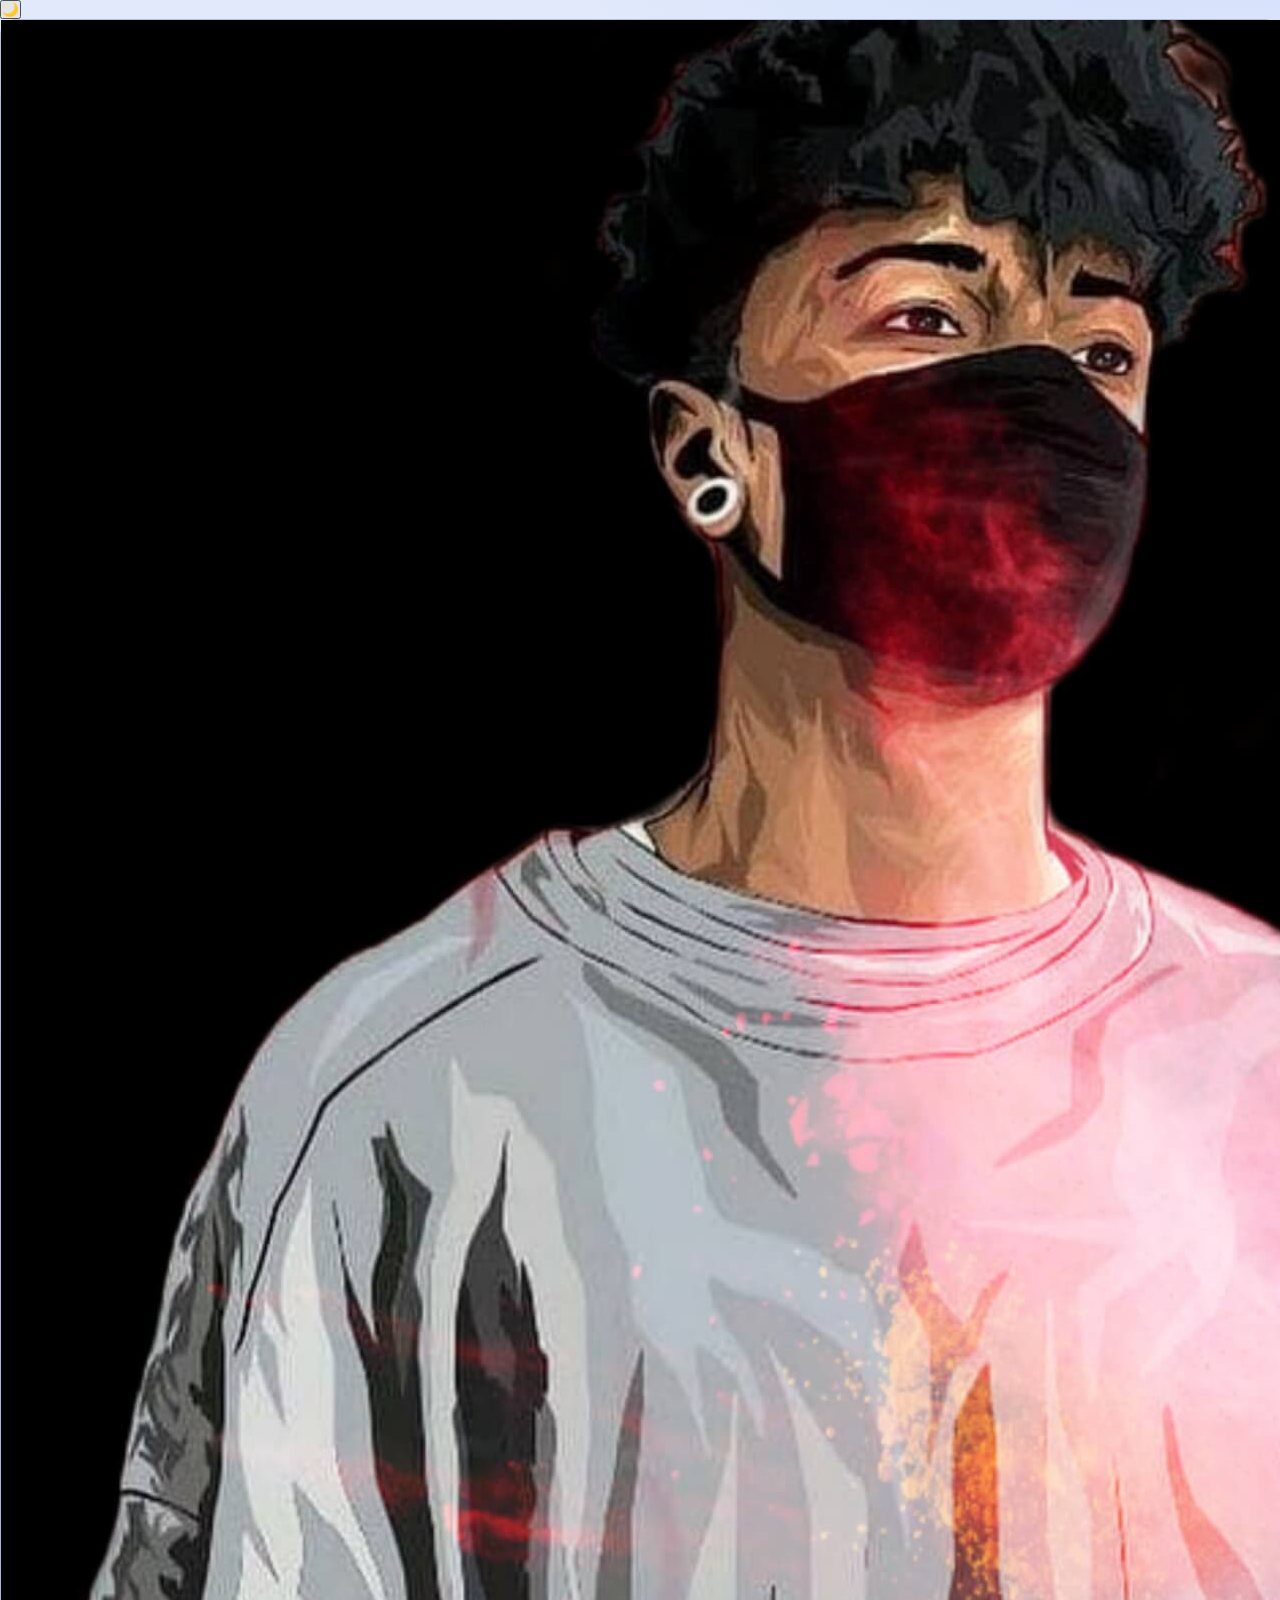
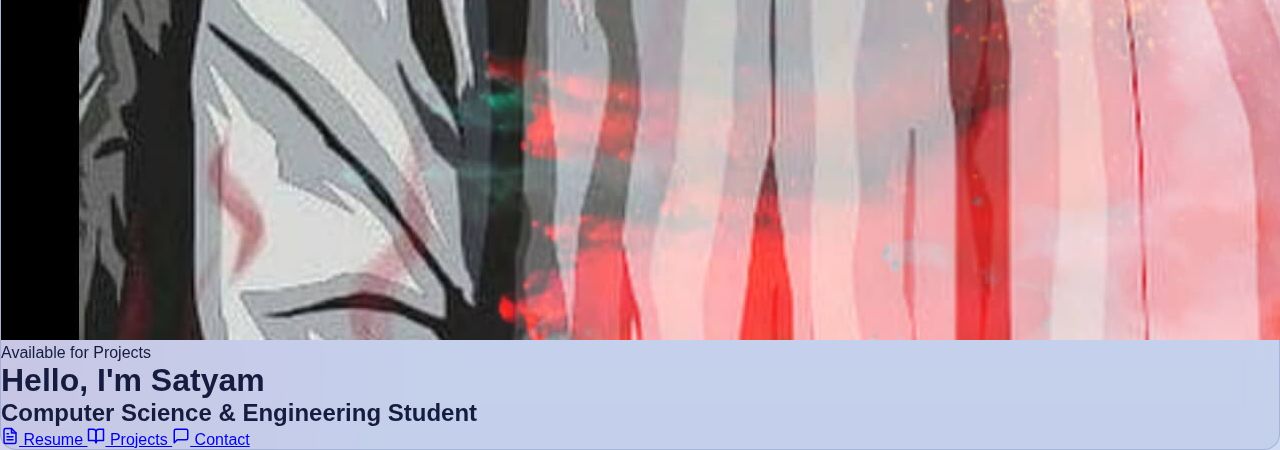
<file: index.html>
<!DOCTYPE html>
<html lang="en">

<head>
    <meta charset="UTF-8">
    <meta name="viewport" content="width=device-width, initial-scale=1.0">
    <title>Satyam Pandey | Portfolio</title>
    <link href="https://fonts.googleapis.com/css2?family=Inter:wght@300;400;600;700;800&display=swap" rel="stylesheet">
    <link rel="stylesheet" href="css/style.css">
</head>

<body>
    <div class="blob"></div>

    <button class="dark-toggle" onclick="toggleDark()" aria-label="Toggle dark mode">🌙</button>

    <div class="hero">
        <div class="glass-card">
            <div class="hero-left">
                <div class="img-container">
                    <img src="assets/profile.jpg" alt="Satyam Pandey - Computer Science Student"
                        onerror="this.src='data:image/svg+xml,%3Csvg xmlns=%22http://www.w3.org/2000/svg%22 width=%22300%22 height=%22300%22%3E%3Crect fill=%22%236366f1%22 width=%22300%22 height=%22300%22/%3E%3Ctext fill=%22white%22 font-family=%22Inter%22 font-size=%2280%22 x=%2250%25%22 y=%2250%25%22 text-anchor=%22middle%22 dy=%22.3em%22%3ESP%3C/text%3E%3C/svg%3E'">
                </div>
            </div>

            <div class="hero-right">
                <span class="badge">Available for Projects</span>
                <h1>Hello, I'm <span class="gradient-text">Satyam</span></h1>
                <h2>Computer Science & Engineering Student</h2>
                <p id="typewriter" class="typewriter-text"></p>

                <div class="button-group">
                    <a href="pages/resume.html" class="btn btn-primary">
                        <svg xmlns="http://www.w3.org/2000/svg" width="18" height="18" viewBox="0 0 24 24" fill="none"
                            stroke="currentColor" stroke-width="2" stroke-linecap="round" stroke-linejoin="round">
                            <path d="M14 2H6a2 2 0 0 0-2 2v16a2 2 0 0 0 2 2h12a2 2 0 0 0 2-2V8z"></path>
                            <polyline points="14 2 14 8 20 8"></polyline>
                            <line x1="16" y1="13" x2="8" y2="13"></line>
                            <line x1="16" y1="17" x2="8" y2="17"></line>
                            <polyline points="10 9 9 9 8 9"></polyline>
                        </svg>
                        Resume
                    </a>
                    <a href="pages/projects.html" class="btn btn-secondary">
                        <svg xmlns="http://www.w3.org/2000/svg" width="18" height="18" viewBox="0 0 24 24" fill="none"
                            stroke="currentColor" stroke-width="2" stroke-linecap="round" stroke-linejoin="round">
                            <path d="M2 3h6a4 4 0 0 1 4 4v14a3 3 0 0 0-3-3H2z"></path>
                            <path d="M22 3h-6a4 4 0 0 0-4 4v14a3 3 0 0 1 3-3h7z"></path>
                        </svg>
                        Projects
                    </a>
                    <a href="pages/contact.html" class="btn btn-outline">
                        <svg xmlns="http://www.w3.org/2000/svg" width="18" height="18" viewBox="0 0 24 24" fill="none"
                            stroke="currentColor" stroke-width="2" stroke-linecap="round" stroke-linejoin="round">
                            <path d="M21 15a2 2 0 0 1-2 2H7l-4 4V5a2 2 0 0 1 2-2h14a2 2 0 0 1 2 2z"></path>
                        </svg>
                        Contact
                    </a>
                </div>
            </div>
        </div>
    </div>

    <script src="js/script.js"></script>
</body>

</html>
</file>
<file: css/style.css>
/* ============================================================
   Portfolio Theme - 3D & Immersive
   Shared base styles across all pages
   ============================================================ */

/* Fonts loaded via <link> in HTML for non-blocking load */

:root {
  --bg: #050510;
  --bg2: #0c0d20;
  --bg-start: #050510;
  --bg-mid: #090a1b;
  --bg-end: #0c0d22;
  --glow-a: rgba(79, 142, 247, 0.2);
  --glow-b: rgba(247, 79, 142, 0.14);
  --grid-line-color: rgba(127, 176, 255, 0.075);
  --grid-spot-a: rgba(79, 142, 247, 0.1);
  --grid-spot-b: rgba(247, 79, 142, 0.08);
  --orb-1-color: rgba(79, 142, 247, 0.16);
  --orb-2-color: rgba(247, 79, 142, 0.12);
  --orb-3-color: rgba(125, 140, 255, 0.08);
  --surface: rgba(255, 255, 255, 0.04);
  --surface2: rgba(79, 142, 247, 0.08);

  --accent: #4f8ef7;
  --accent2: #f74f8e;
  --pink: var(--accent2);
  --cyan: var(--accent);
  --magenta: var(--accent2);
  --blue: #7fb0ff;
  --violet: #d07dff;
  --gold: #f2c46d;

  --text: #e0dff8;
  --text-muted: #a9a6cc;
  --text-dim: #6d6a93;

  --border: rgba(255, 255, 255, 0.12);
  --border-glow: rgba(79, 142, 247, 0.35);

  --nav-h: 76px;
  --grad-primary: linear-gradient(135deg, var(--accent), var(--accent2));
  --grad-accent: linear-gradient(135deg, #8ab6ff, #ff7bb3);

  --font-display: 'Space Grotesk', sans-serif;
  --font-body: 'Space Grotesk', sans-serif;
  --font-mono: 'Space Mono', monospace;

  --ease-out-expo: cubic-bezier(0.16, 1, 0.3, 1);
  --ease-bounce: cubic-bezier(0.34, 1.56, 0.64, 1);

  /* Legacy/admin compatibility variables */
  --bg-primary: var(--bg);
  --text-primary: var(--text);
  --text-secondary: var(--text-muted);
  --neon-cyan: var(--accent);
  --neon-magenta: var(--accent2);
  --gradient-primary: var(--grad-primary);
  --shadow-glow: 0 0 28px rgba(79, 142, 247, 0.35);

  --space-xs: 6px;
  --space-sm: 10px;
  --space-md: 14px;
  --space-lg: 20px;
  --space-xl: 28px;
  --space-2xl: 40px;

  --radius-sm: 8px;
  --radius-md: 12px;
  --radius-lg: 18px;
  --transition-smooth: 0.3s var(--ease-out-expo);
}

[data-theme="light"] {
  --bg: #e4ebfb;
  --bg2: #f9fbff;
  --bg-start: #e1e9fb;
  --bg-mid: #d8e2f7;
  --bg-end: #d0dbf3;
  --glow-a: rgba(79, 142, 247, 0.16);
  --glow-b: rgba(247, 79, 142, 0.1);
  --grid-line-color: rgba(64, 96, 172, 0.22);
  --grid-spot-a: rgba(79, 142, 247, 0.2);
  --grid-spot-b: rgba(247, 79, 142, 0.15);
  --orb-1-color: rgba(79, 142, 247, 0.28);
  --orb-2-color: rgba(247, 79, 142, 0.2);
  --orb-3-color: rgba(125, 140, 255, 0.16);
  --surface: rgba(39, 71, 145, 0.07);
  --surface2: rgba(79, 142, 247, 0.12);
  --text: #161c3f;
  --text-muted: #4f577f;
  --text-dim: #7e86ae;
  --border: rgba(39, 71, 145, 0.2);
  --border-glow: rgba(79, 142, 247, 0.45);
  --shadow-glow: 0 0 24px rgba(79, 142, 247, 0.3);
}

*, *::before, *::after {
  box-sizing: border-box;
  margin: 0;
  padding: 0;
}

html {
  scroll-behavior: smooth;
  overflow-x: hidden;
}

body {
  min-height: 100vh;
  font-family: var(--font-body);
  color: var(--text);
  background:
    radial-gradient(1200px 560px at 92% -10%, var(--glow-a), transparent 62%),
    radial-gradient(900px 540px at -10% 95%, var(--glow-b), transparent 64%),
    linear-gradient(180deg, var(--bg-start) 0%, var(--bg-mid) 48%, var(--bg-end) 100%);
  overflow-x: hidden;
  -webkit-font-smoothing: antialiased;
}

/* Hide legacy custom cursor from previous theme */
.cursor-dot,
.cursor-ring {
  display: none !important;
}

/* Keep pointer behavior normal even if older CSS sets cursor:none */
a,
button,
label,
.cta-btn,
.nav-btn,
.back-btn,
.social-link,
.social-card,
.project-card,
.work-card,
.toggle-btn,
.admin-btn {
  cursor: pointer !important;
}

/* Consistent keyboard focus affordance across pages */
a:focus-visible,
button:focus-visible,
input:focus-visible,
textarea:focus-visible,
select:focus-visible,
[role="button"]:focus-visible {
  outline: none;
  border-color: var(--border-glow);
  box-shadow: 0 0 0 3px rgba(79, 142, 247, 0.22);
}

#canvas3d,
#starfield {
  position: fixed;
  inset: 0;
  width: 100%;
  height: 100%;
  z-index: 0;
  pointer-events: none;
}

.grid-bg {
  position: fixed;
  inset: 0;
  z-index: 0;
  pointer-events: none;
}

.grid-bg::before {
  content: '';
  position: absolute;
  inset: 0;
  background-image:
    linear-gradient(var(--grid-line-color) 1px, transparent 1px),
    linear-gradient(90deg, var(--grid-line-color) 1px, transparent 1px);
  background-size: 56px 56px;
}

.grid-bg::after {
  content: '';
  position: absolute;
  inset: 0;
  background:
    radial-gradient(ellipse 80% 60% at 14% 20%, var(--grid-spot-a) 0%, transparent 65%),
    radial-gradient(ellipse 70% 55% at 88% 78%, var(--grid-spot-b) 0%, transparent 65%);
}

.orb {
  position: fixed;
  border-radius: 50%;
  filter: blur(90px);
  pointer-events: none;
  z-index: 0;
  animation: orbFloat 14s ease-in-out infinite alternate;
}

.orb-1 {
  width: 500px;
  height: 500px;
  top: -170px;
  right: -120px;
  background: radial-gradient(circle, var(--orb-1-color), transparent 68%);
}

.orb-2 {
  width: 380px;
  height: 380px;
  bottom: -100px;
  left: -100px;
  background: radial-gradient(circle, var(--orb-2-color), transparent 68%);
  animation-delay: -4s;
}

.orb-3 {
  width: 280px;
  height: 280px;
  top: 42%;
  left: 48%;
  background: radial-gradient(circle, var(--orb-3-color), transparent 70%);
  animation-delay: -8s;
}

@keyframes orbFloat {
  from { transform: translate(0, 0) scale(1); }
  to { transform: translate(24px, 36px) scale(1.08); }
}

::-webkit-scrollbar {
  width: 6px;
}

::-webkit-scrollbar-track {
  background: transparent;
}

::-webkit-scrollbar-thumb {
  background: linear-gradient(var(--accent), var(--accent2));
  border-radius: 999px;
}

.nav-container {
  position: fixed;
  top: 0;
  left: 0;
  right: 0;
  z-index: 1000;
  height: var(--nav-h);
  display: flex;
  align-items: center;
  justify-content: space-between;
  padding: 0 48px;
  background: rgba(5, 5, 16, 0.62);
  backdrop-filter: blur(20px);
  -webkit-backdrop-filter: blur(20px);
  border-bottom: 1px solid rgba(79, 142, 247, 0.18);
}

[data-theme="light"] .nav-container {
  background: rgba(237, 242, 255, 0.82);
}

.nav-container .nav-logo {
  display: flex;
  align-items: center;
  gap: 10px;
  text-decoration: none;
}

.nav-brand-group {
  display: flex;
  align-items: center;
  gap: 10px;
  min-width: 0;
  flex-shrink: 0;
}

.nav-container .nav-logo span {
  font-family: var(--font-mono);
  font-size: 1rem;
  font-weight: 700;
  color: var(--accent);
  letter-spacing: 0.08em;
}

.nav-container .nav-links {
  display: flex;
  align-items: center;
  gap: 6px;
}

.nav-container .nav-link {
  position: relative;
  font-family: var(--font-mono);
  font-size: 0.68rem;
  font-weight: 700;
  letter-spacing: 0.12em;
  text-transform: uppercase;
  text-decoration: none;
  color: var(--text-dim);
  padding: 9px 15px;
  border: 1px solid transparent;
  border-radius: 8px;
  transition: all 0.28s var(--ease-out-expo);
}

.nav-container .nav-link:hover,
.nav-container .nav-link.active {
  color: var(--text);
  border-color: rgba(79, 142, 247, 0.28);
  background: rgba(79, 142, 247, 0.08);
}

.admin-nav-btn {
  display: inline-flex;
  align-items: center;
  justify-content: center;
  height: 40px;
  padding: 0 14px;
  border-radius: 10px;
  border: 1px solid rgba(242, 196, 109, 0.35);
  background: linear-gradient(135deg, rgba(242, 196, 109, 0.12), rgba(247, 79, 142, 0.1));
  color: #f2c46d;
  font-family: var(--font-mono);
  font-size: 0.62rem;
  font-weight: 700;
  letter-spacing: 0.12em;
  text-transform: uppercase;
  text-decoration: none;
  transition: all 0.25s var(--ease-out-expo);
}

.admin-nav-btn:hover,
.admin-nav-btn.active {
  color: #fff2d2;
  border-color: rgba(242, 196, 109, 0.65);
  background: linear-gradient(135deg, rgba(242, 196, 109, 0.2), rgba(247, 79, 142, 0.15));
  box-shadow: 0 0 20px rgba(242, 196, 109, 0.18);
}

[data-theme="light"] .admin-nav-btn {
  color: #8a5f16;
  border-color: rgba(173, 125, 36, 0.4);
  background: linear-gradient(135deg, rgba(242, 196, 109, 0.2), rgba(247, 79, 142, 0.12));
}

[data-theme="light"] .admin-nav-btn:hover,
[data-theme="light"] .admin-nav-btn.active {
  color: #6a460c;
  border-color: rgba(173, 125, 36, 0.55);
}

.theme-toggle {
  width: 40px;
  height: 40px;
  border-radius: 999px;
  border: 1px solid var(--border);
  background: var(--surface);
  color: var(--text-muted);
  display: flex;
  align-items: center;
  justify-content: center;
  position: relative;
  transition: all 0.3s var(--ease-out-expo);
  flex-shrink: 0;
}

.theme-toggle:hover {
  color: var(--text);
  border-color: var(--border-glow);
  box-shadow: var(--shadow-glow);
}

.theme-icon {
  position: absolute;
  transition: all 0.3s var(--ease-out-expo);
}

.theme-icon.moon {
  opacity: 1;
  transform: rotate(0deg) scale(1);
}

.theme-icon.sun {
  opacity: 0;
  transform: rotate(180deg) scale(0.8);
}

[data-theme="light"] .theme-icon.moon {
  opacity: 0;
  transform: rotate(-180deg) scale(0.8);
}

[data-theme="light"] .theme-icon.sun {
  opacity: 1;
  transform: rotate(0deg) scale(1);
}

.page-title {
  font-family: var(--font-display);
  font-weight: 700;
  letter-spacing: -0.03em;
  line-height: 1.08;
}

.title-bracket {
  background: var(--grad-primary);
  -webkit-background-clip: text;
  -webkit-text-fill-color: transparent;
  background-clip: text;
}

.highlight {
  background: var(--grad-primary);
  -webkit-background-clip: text;
  -webkit-text-fill-color: transparent;
  background-clip: text;
}

.glow-text {
  text-shadow: 0 0 24px rgba(79, 142, 247, 0.38);
}

.glass-card {
  background: var(--surface);
  border: 1px solid var(--border);
  border-radius: 16px;
  backdrop-filter: blur(14px);
  transition: all 0.35s var(--ease-out-expo);
}

.glass-card:hover {
  border-color: var(--border-glow);
  background: rgba(79, 142, 247, 0.1);
  box-shadow: 0 20px 56px rgba(7, 10, 30, 0.45), 0 0 36px rgba(79, 142, 247, 0.12);
  transform: translateY(-4px);
}

.cta-btn {
  display: inline-flex;
  align-items: center;
  gap: 10px;
  padding: 13px 24px;
  border-radius: 10px;
  font-family: var(--font-mono);
  font-size: 0.7rem;
  font-weight: 700;
  letter-spacing: 0.08em;
  text-transform: uppercase;
  text-decoration: none;
  transition: all 0.3s var(--ease-out-expo);
  white-space: nowrap;
}

.cta-btn.primary {
  background: var(--grad-primary);
  color: #fff;
  box-shadow: 0 0 30px rgba(79, 142, 247, 0.35);
}

.cta-btn.primary:hover {
  transform: translateY(-3px);
  box-shadow: 0 0 46px rgba(79, 142, 247, 0.5);
}

.cta-btn.secondary {
  border: 1px solid var(--border);
  color: var(--text-muted);
  background: var(--surface);
}

.cta-btn.secondary:hover {
  color: var(--text);
  border-color: var(--border-glow);
  background: rgba(79, 142, 247, 0.1);
}

.btn-arrow {
  transition: transform 0.3s var(--ease-bounce);
}

.cta-btn:hover .btn-arrow {
  transform: translateX(3px);
}

.nav-btn {
  display: inline-flex;
  align-items: center;
  gap: 10px;
  padding: 12px 22px;
  border-radius: 10px;
  font-family: var(--font-mono);
  font-size: 0.68rem;
  font-weight: 700;
  letter-spacing: 0.08em;
  text-transform: uppercase;
  text-decoration: none;
  transition: all 0.3s var(--ease-out-expo);
}

.nav-btn.primary {
  background: var(--grad-primary);
  color: #fff;
  box-shadow: 0 0 24px rgba(79, 142, 247, 0.3);
}

.nav-btn.secondary {
  border: 1px solid var(--border);
  color: var(--text-muted);
  background: var(--surface);
}

.nav-btn:hover {
  transform: translateY(-2px);
}

.nav-btn.secondary:hover {
  color: var(--text);
  border-color: var(--border-glow);
}

.page-navigation {
  display: flex;
  justify-content: center;
  gap: 16px;
  padding: 60px 48px;
  position: relative;
  z-index: 2;
}

.back-btn {
  display: inline-flex;
  align-items: center;
  gap: 8px;
  padding: 10px 18px;
  border: 1px solid var(--border);
  border-radius: 9px;
  font-family: var(--font-mono);
  font-size: 0.64rem;
  font-weight: 700;
  letter-spacing: 0.08em;
  text-transform: uppercase;
  text-decoration: none;
  color: var(--text-muted);
  background: var(--surface);
  transition: all 0.3s var(--ease-out-expo);
}

.back-btn:hover {
  color: var(--text);
  border-color: var(--border-glow);
}

.section-tag {
  font-family: var(--font-mono);
  font-size: 0.7rem;
  color: var(--accent);
  letter-spacing: 0.12em;
  text-transform: uppercase;
  display: flex;
  align-items: center;
  gap: 8px;
  margin-bottom: 8px;
}

.section-tag::before {
  content: '';
  width: 24px;
  height: 1px;
  background: var(--accent);
  opacity: 0.5;
}

.fade-in {
  opacity: 0;
  transform: translateY(18px);
  animation: fadeInUp 0.8s var(--ease-out-expo) forwards;
}

.fade-in:nth-child(1) { animation-delay: 0.1s; }
.fade-in:nth-child(2) { animation-delay: 0.2s; }
.fade-in:nth-child(3) { animation-delay: 0.3s; }
.fade-in:nth-child(4) { animation-delay: 0.4s; }
.fade-in:nth-child(5) { animation-delay: 0.5s; }

@keyframes fadeInUp {
  from {
    opacity: 0;
    transform: translateY(18px);
  }
  to {
    opacity: 1;
    transform: translateY(0);
  }
}

.scan-line {
  position: absolute;
  left: 0;
  right: 0;
  height: 2px;
  background: linear-gradient(90deg, transparent, var(--accent), transparent);
  animation: scanLine 3s ease-in-out infinite;
  opacity: 0.45;
}

@keyframes scanLine {
  0% { top: 0%; }
  100% { top: 100%; }
}

.pulse {
  display: inline-block;
  width: 7px;
  height: 7px;
  border-radius: 50%;
  background: var(--accent);
  box-shadow: 0 0 12px rgba(79, 142, 247, 0.9);
  animation: pulseBeat 2s ease-in-out infinite;
}

@keyframes pulseBeat {
  0%, 100% {
    transform: scale(1);
    opacity: 1;
  }
  50% {
    transform: scale(1.45);
    opacity: 0.55;
  }
}

.tech-pill {
  display: inline-block;
  padding: 6px 14px;
  border: 1px solid var(--border);
  border-radius: 999px;
  font-family: var(--font-mono);
  font-size: 0.68rem;
  color: var(--text-muted);
  background: var(--surface);
  transition: all 0.3s var(--ease-out-expo);
}

.tech-pill:hover {
  color: var(--text);
  border-color: var(--border-glow);
  background: rgba(79, 142, 247, 0.12);
  transform: translateY(-2px);
}


/* ── Hamburger button ─────────────────────────────────────── */
.nav-right-controls {
  display: flex;
  align-items: center;
  gap: 8px;
}

.nav-hamburger {
  display: none; /* shown only on mobile via media query */
  flex-direction: column;
  justify-content: center;
  gap: 5px;
  width: 36px;
  height: 36px;
  padding: 6px;
  background: transparent;
  border: 1px solid var(--border);
  border-radius: 8px;
  cursor: pointer;
  transition: border-color 0.2s, background 0.2s;
}

.nav-hamburger:hover {
  background: rgba(79, 142, 247, 0.08);
  border-color: var(--accent);
}

.ham-bar {
  display: block;
  width: 100%;
  height: 2px;
  background: var(--text);
  border-radius: 2px;
  transition: transform 0.25s ease, opacity 0.25s ease;
  transform-origin: center;
}

/* Animate to X when open */
.nav-hamburger.is-open .ham-bar:nth-child(1) { transform: translateY(7px) rotate(45deg); }
.nav-hamburger.is-open .ham-bar:nth-child(2) { opacity: 0; transform: scaleX(0); }
.nav-hamburger.is-open .ham-bar:nth-child(3) { transform: translateY(-7px) rotate(-45deg); }

/* ── Mobile drawer ────────────────────────────────────────── */
.nav-drawer {
  display: none; /* block layout handled by open class */
  position: absolute;
  top: 100%;
  left: 0;
  right: 0;
  background: rgba(3, 6, 20, 0.97);
  backdrop-filter: blur(16px);
  -webkit-backdrop-filter: blur(16px);
  border-bottom: 1px solid var(--border);
  border-top: 1px solid var(--border);
  padding: 8px 0;
  z-index: calc(var(--z-nav, 1000) - 1);
  transform: translateY(-8px);
  opacity: 0;
  pointer-events: none;
  transition: transform 0.22s ease, opacity 0.22s ease;
}

.nav-drawer.open {
  display: block;
  transform: translateY(0);
  opacity: 1;
  pointer-events: auto;
}

.drawer-link {
  display: block;
  padding: 14px 24px;
  font-family: var(--font-mono);
  font-size: 0.75rem;
  letter-spacing: 0.1em;
  text-transform: uppercase;
  color: var(--text-muted);
  text-decoration: none;
  border-left: 2px solid transparent;
  transition: color 0.15s, border-color 0.15s, background 0.15s;
}

.drawer-link:hover,
.drawer-link.active {
  color: var(--text);
  background: rgba(79, 142, 247, 0.06);
  border-left-color: var(--accent);
}

.drawer-link.active {
  color: var(--accent);
}

.drawer-link.admin-link {
  color: #f2c46d;
  border-left-color: rgba(242, 196, 109, 0.45);
  background: linear-gradient(90deg, rgba(242, 196, 109, 0.1), rgba(247, 79, 142, 0.05));
}

.drawer-link.admin-link:hover,
.drawer-link.admin-link.active {
  color: #fff2d2;
  border-left-color: #f2c46d;
  background: linear-gradient(90deg, rgba(242, 196, 109, 0.16), rgba(247, 79, 142, 0.1));
}

[data-theme="light"] .drawer-link.admin-link {
  color: #8a5f16;
  border-left-color: rgba(173, 125, 36, 0.5);
  background: linear-gradient(90deg, rgba(242, 196, 109, 0.18), rgba(247, 79, 142, 0.1));
}

[data-theme="light"] .drawer-link.admin-link:hover,
[data-theme="light"] .drawer-link.admin-link.active {
  color: #6a460c;
  border-left-color: #8a5f16;
}

@media (max-width: 768px) {
  .nav-container {
    padding: 0 20px;
  }

  /* Desktop links hidden on mobile — hamburger takes over */
  .nav-container .nav-links {
    display: none;
  }

  /* Show hamburger on mobile */
  .nav-hamburger {
    display: flex;
  }

  .admin-nav-btn {
    display: none;
  }

  .page-navigation {
    padding: 40px 24px;
    flex-direction: column;
    align-items: center;
  }
}
/* ══════════════════════════════════════════════════
   PAGE TRANSITIONS
══════════════════════════════════════════════════ */
html {
  opacity: 1;
  transition: opacity 0.22s ease;
}
html.page-loaded {
  opacity: 1;
}
html.page-exit {
  opacity: 0;
  pointer-events: none;
}

/* ══════════════════════════════════════════════════
   OPEN TO WORK BANNER
══════════════════════════════════════════════════ */
.otw-banner {
  position: static;
  z-index: 1;
  width: auto;
  margin-top: 0;
  display: inline-flex;
  font-family: var(--font-mono);
  animation: fadeInDown 0.4s ease forwards;
  pointer-events: none;
}

.nav-brand-group .otw-banner,
.nav-container > .otw-banner {
  margin-left: 4px;
  animation-duration: 0.3s;
}

.otw-status-pill {
  display: inline-flex;
  align-items: center;
  padding: 0;
  border: none;
  background: transparent;
  box-shadow: none;
  transition: transform 0.2s var(--ease-out-expo);
}

.otw-status-tag {
  display: inline-flex;
  align-items: center;
  justify-content: center;
  gap: 6px;
  min-height: 26px;
  padding: 4px 12px;
  border-radius: 999px;
  border: 1px solid rgba(79, 142, 247, 0.26);
  background: rgba(79, 142, 247, 0.08);
  color: #a9c7ff;
  font-size: 0.56rem;
  font-weight: 700;
  letter-spacing: 0.1em;
  line-height: 1;
  text-transform: uppercase;
  white-space: nowrap;
  box-shadow: inset 0 0 0 1px rgba(255, 255, 255, 0.03);
  transition:
    color 0.2s ease,
    background 0.2s ease,
    border-color 0.2s ease,
    box-shadow 0.2s ease,
    transform 0.2s var(--ease-out-expo);
}

.otw-status-tag::before {
  content: '';
  width: 6px;
  height: 6px;
  border-radius: 50%;
  background: currentColor;
  box-shadow: 0 0 8px currentColor;
  flex-shrink: 0;
}

.otw-status-tag--available {
  border-color: rgba(79, 247, 160, 0.34);
  background: rgba(79, 247, 160, 0.08);
  color: #5fffc4;
}

.otw-status-tag--working {
  border-color: rgba(246, 196, 84, 0.34);
  background: rgba(246, 196, 84, 0.1);
  color: #f6c454;
}

.otw-status-tag--closed {
  border-color: rgba(255, 107, 127, 0.34);
  background: rgba(255, 107, 127, 0.1);
  color: #ff8999;
}

.otw-status-tag.is-active {
  box-shadow: 0 0 0 1px rgba(255, 255, 255, 0.06), 0 4px 14px rgba(2, 5, 16, 0.25);
  transform: translateY(-0.5px);
}

.otw-banner.is-compact .otw-status-pill {
  transform: scale(0.96);
}

.otw-banner.is-compact .otw-status-tag {
  min-height: 24px;
  padding: 3px 10px;
  font-size: 0.52rem;
}

@keyframes fadeInDown {
  from { opacity: 0; transform: translateY(-8px); }
  to   { opacity: 1; transform: translateY(0); }
}

[data-theme="light"] .otw-status-pill {
  background: transparent;
  box-shadow: none;
}

[data-theme="light"] .otw-status-tag {
  border-color: rgba(79, 142, 247, 0.34);
  background: rgba(255, 255, 255, 0.74);
}

@media (max-width: 960px) {
  .otw-status-pill {
    padding: 0;
  }

  .otw-status-tag {
    min-height: 23px;
    padding: 3px 9px;
    font-size: 0.5rem;
  }
}

@media (max-width: 900px) {
  .nav-brand-group {
    gap: 8px;
  }

  .nav-brand-group .otw-banner,
  .nav-container > .otw-banner {
    display: inline-flex;
    margin-left: 2px;
  }

  .nav-brand-group .otw-status-tag {
    min-height: 22px;
    padding: 3px 9px;
    font-size: 0.5rem;
    letter-spacing: 0.08em;
  }

  .nav-brand-group .otw-status-tag::before {
    width: 5px;
    height: 5px;
  }
}

@media (max-width: 560px) {
  .nav-brand-group {
    gap: 6px;
  }

  .nav-brand-group .otw-status-tag {
    min-height: 21px;
    padding: 3px 8px;
    font-size: 0.46rem;
    letter-spacing: 0.07em;
  }
}

/* ══════════════════════════════════════════════════
   NOW PLAYING WIDGET
══════════════════════════════════════════════════ */
#nowPlayingSlot[hidden] { display: none; }

.np-stack {
  display: grid;
  gap: 8px;
}

.np-widget {
  display: flex;
  align-items: center;
  gap: 12px;
  padding: 12px 16px;
  background: var(--surface);
  border: 1px solid var(--border);
  border-radius: 12px;
  margin-top: 16px;
  backdrop-filter: blur(10px);
  transition: border-color 0.3s;
  overflow: hidden;
}
.np-widget:hover { border-color: var(--border-glow); }

.np-bar-icon {
  display: flex;
  align-items: flex-end;
  gap: 2px;
  height: 18px;
  flex-shrink: 0;
}

.np-bar {
  display: block;
  width: 3px;
  background: var(--cyan);
  border-radius: 2px;
  animation: npBounce 0.9s ease-in-out infinite alternate;
}
.np-bar:nth-child(1) { height: 60%; animation-delay: 0s; }
.np-bar:nth-child(2) { height: 100%; animation-delay: 0.15s; }
.np-bar:nth-child(3) { height: 75%; animation-delay: 0.3s; }
.np-bar:nth-child(4) { height: 45%; animation-delay: 0.1s; }

@keyframes npBounce {
  from { transform: scaleY(0.3); }
  to   { transform: scaleY(1); }
}

.np-info {
  display: flex;
  flex-direction: column;
  gap: 2px;
  flex: 1;
  min-width: 0;
}

.np-label {
  font-family: var(--font-mono);
  font-size: 0.52rem;
  letter-spacing: 0.14em;
  color: var(--cyan);
  text-transform: uppercase;
}

.np-song {
  font-family: var(--font-display);
  font-size: 0.82rem;
  font-weight: 700;
  color: var(--text);
  text-decoration: none;
  white-space: nowrap;
  overflow: hidden;
  text-overflow: ellipsis;
  transition: color 0.2s;
}
.np-song:hover { color: var(--cyan); }

.np-artist {
  font-size: 0.72rem;
  color: var(--text-muted);
  white-space: nowrap;
  overflow: hidden;
  text-overflow: ellipsis;
}

.np-art {
  width: 40px;
  height: 40px;
  border-radius: 6px;
  object-fit: cover;
  flex-shrink: 0;
  border: 1px solid var(--border);
}

.np-embed {
  width: 100%;
  height: 80px;
  border: 1px solid var(--border);
  border-radius: 12px;
  background: var(--surface);
}

.np-audio {
  width: 100%;
  height: 42px;
  border-radius: 10px;
  filter: saturate(1.05);
}

.np-play-note {
  font-family: var(--font-mono);
  font-size: 0.56rem;
  letter-spacing: 0.08em;
  color: var(--text-dim);
  text-transform: uppercase;
}

.dynamic-feature-rail {
  display: grid;
  gap: 12px;
  margin-top: 14px;
}

/* What I'm Building card */
.wib-card {
  display: flex;
  align-items: center;
  gap: 14px;
  padding: 13px 18px;
  background: var(--surface);
  border: 1px solid rgba(79, 142, 247, 0.2);
  border-radius: 10px;
  animation: fadeInUp 0.4s var(--ease-out-expo) forwards;
  flex-wrap: wrap;
}

.wib-header {
  display: flex;
  align-items: center;
  gap: 7px;
  flex-shrink: 0;
}

.wib-dot {
  width: 6px;
  height: 6px;
  border-radius: 50%;
  background: var(--cyan);
  box-shadow: 0 0 8px var(--cyan);
  animation: wibPulse 2s ease-in-out infinite;
}

@keyframes wibPulse {
  0%, 100% { opacity: 1; box-shadow: 0 0 6px var(--cyan); }
  50% { opacity: 0.5; box-shadow: 0 0 14px var(--cyan); }
}

.wib-label {
  font-family: var(--font-mono);
  font-size: 0.52rem;
  letter-spacing: 0.18em;
  text-transform: uppercase;
  color: var(--cyan);
  white-space: nowrap;
}

.wib-body {
  display: flex;
  align-items: center;
  gap: 10px;
  flex: 1;
  min-width: 0;
}

.wib-body::before {
  content: '/';
  font-family: var(--font-mono);
  color: var(--border);
  font-size: 0.9rem;
}

.wib-title {
  font-family: var(--font-display);
  font-size: 0.85rem;
  font-weight: 700;
  color: var(--text);
  white-space: nowrap;
  overflow: hidden;
  text-overflow: ellipsis;
}

.wib-desc {
  font-family: var(--font-mono);
  font-size: 0.68rem;
  color: var(--text-dim);
  white-space: nowrap;
  overflow: hidden;
  text-overflow: ellipsis;
}

.wib-link {
  font-family: var(--font-mono);
  font-size: 0.6rem;
  letter-spacing: 0.06em;
  color: var(--text-dim);
  text-decoration: none;
  white-space: nowrap;
  transition: color 0.2s;
  margin-left: auto;
}

.wib-link:hover { color: var(--cyan); }

[data-theme="light"] .wib-card {
  border-color: rgba(79, 142, 247, 0.25);
}

/* ══════════════════════════════════════════════════
   VISITOR COUNTER METRIC
══════════════════════════════════════════════════ */
.visitor-metric .metric-value { color: var(--cyan); }

/* ══════════════════════════════════════════════════
   GITHUB ACTIVITY SECTION
══════════════════════════════════════════════════ */
.github-activity {
  padding: 40px 60px 60px;
  position: relative;
  z-index: 2;
}

.github-activity-inner {
  background: var(--surface);
  border: 1px solid var(--border);
  border-radius: 16px;
  padding: 32px;
  backdrop-filter: blur(12px);
}

.github-activity-header {
  display: flex;
  align-items: center;
  gap: 10px;
  margin-bottom: 24px;
}

.github-activity-header h2 {
  font-family: var(--font-display);
  font-size: 0.75rem;
  font-weight: 700;
  letter-spacing: 0.15em;
  text-transform: uppercase;
  color: var(--cyan);
}

.github-activity-header svg { stroke: var(--cyan); }

.github-graph-wrap {
  width: 100%;
  overflow-x: auto;
  border-radius: 8px;
}

.github-graph-wrap img {
  width: 100%;
  max-width: 900px;
  height: auto;
  display: block;
  border-radius: 8px;
  filter: hue-rotate(200deg) saturate(1.4);
}

[data-theme="light"] .github-graph-wrap img {
  filter: none;
}

.github-profile-link {
  display: inline-flex;
  align-items: center;
  gap: 6px;
  margin-top: 16px;
  font-family: var(--font-mono);
  font-size: 0.65rem;
  letter-spacing: 0.08em;
  color: var(--text-muted);
  text-decoration: none;
  transition: color 0.2s;
}
.github-profile-link:hover { color: var(--cyan); }

@media (max-width: 768px) {
  .github-activity { padding: 24px 16px 40px; }
  .github-activity-inner { padding: 20px 16px; }
}

/* ══════════════════════════════════════════════════
   CODING STATS SECTIONS (LeetCode + WakaTime)
══════════════════════════════════════════════════ */
.coding-stats-section {
  padding: 0 60px 40px;
  position: relative;
  z-index: 2;
}

.coding-stats-inner {
  background: var(--surface);
  border: 1px solid var(--border);
  border-radius: 16px;
  padding: 32px;
  backdrop-filter: blur(12px);
}

.coding-stats-header {
  display: flex;
  align-items: center;
  gap: 10px;
  margin-bottom: 24px;
}

.coding-stats-header svg { fill: var(--cyan); flex-shrink: 0; }

.coding-stats-header h2 {
  font-family: var(--font-display);
  font-size: 0.75rem;
  font-weight: 700;
  letter-spacing: 0.15em;
  text-transform: uppercase;
  color: var(--cyan);
}

.stats-username {
  font-family: var(--font-mono);
  font-size: 0.6rem;
  color: var(--text-dim);
  letter-spacing: 0.08em;
  margin-left: auto;
}

.coding-profile-link {
  display: inline-flex;
  align-items: center;
  gap: 6px;
  margin-top: 16px;
  font-family: var(--font-mono);
  font-size: 0.65rem;
  letter-spacing: 0.08em;
  color: var(--text-muted);
  text-decoration: none;
  transition: color 0.2s;
}
.coding-profile-link:hover { color: var(--cyan); }

/* LeetCode grid */
.lc-stats-grid {
  display: grid;
  grid-template-columns: repeat(4, 1fr);
  gap: 16px;
}

.lc-stat-card {
  background: rgba(79,142,247,0.05);
  border: 1px solid var(--border);
  border-radius: 12px;
  padding: 18px 16px;
  text-align: center;
  transition: border-color 0.3s;
}
.lc-stat-card:hover { border-color: var(--border-glow); }

.lc-stat-card.lc-easy   { border-color: rgba(0,184,163,0.25); }
.lc-stat-card.lc-medium { border-color: rgba(255,192,30,0.25); }
.lc-stat-card.lc-hard   { border-color: rgba(255,55,95,0.25); }

.lc-stat-num {
  display: block;
  font-family: var(--font-display);
  font-size: 2rem;
  font-weight: 900;
  line-height: 1;
  margin-bottom: 4px;
  background: linear-gradient(135deg, var(--accent), var(--cyan));
  -webkit-background-clip: text;
  -webkit-text-fill-color: transparent;
  background-clip: text;
}
.lc-stat-card.lc-easy   .lc-stat-num { background: linear-gradient(135deg,#00b8a3,#4ff7a0); -webkit-background-clip:text; background-clip:text; }
.lc-stat-card.lc-medium .lc-stat-num { background: linear-gradient(135deg,#ffc01e,#ffdd70); -webkit-background-clip:text; background-clip:text; }
.lc-stat-card.lc-hard   .lc-stat-num { background: linear-gradient(135deg,#ff375f,#f74f8e); -webkit-background-clip:text; background-clip:text; }

.lc-stat-label {
  font-family: var(--font-mono);
  font-size: 0.58rem;
  letter-spacing: 0.12em;
  text-transform: uppercase;
  color: var(--text-dim);
  display: block;
  margin-bottom: 10px;
}

.lc-progress-bar {
  height: 4px;
  background: rgba(255,255,255,0.07);
  border-radius: 99px;
  overflow: hidden;
}

.lc-progress-fill {
  height: 100%;
  width: 0;
  border-radius: 99px;
  background: linear-gradient(90deg, var(--accent), var(--cyan));
  transition: width 1s var(--ease-out-expo, cubic-bezier(0.16,1,0.3,1));
}
.lc-progress-fill.lc-animate { width: var(--lc-w, 0%); }

.lc-easy-fill  { background: linear-gradient(90deg, #00b8a3, #4ff7a0); }
.lc-med-fill   { background: linear-gradient(90deg, #ffc01e, #ffdd70); }
.lc-hard-fill  { background: linear-gradient(90deg, #ff375f, #f74f8e); }

.lc-loading {
  grid-column: 1 / -1;
  text-align: center;
  padding: 24px;
  color: var(--text-dim);
  font-family: var(--font-mono);
  font-size: 0.75rem;
}

/* WakaTime */
.waka-graph-wrap {
  width: 100%;
  overflow-x: auto;
  border-radius: 8px;
  background: rgba(255,255,255,0.02);
  padding: 4px;
}

.waka-chart {
  width: 100%;
  max-width: 900px;
  height: auto;
  display: block;
  border-radius: 6px;
}

[data-theme="dark"] .waka-chart { filter: invert(0.88) hue-rotate(180deg) saturate(1.2); }

.waka-fallback {
  font-family: var(--font-mono);
  font-size: 0.75rem;
  color: var(--text-dim);
  text-align: center;
  padding: 24px;
}

@media (max-width: 960px) {
  .coding-stats-section { padding: 0 24px 32px; }
  .lc-stats-grid { grid-template-columns: repeat(2, 1fr); }
}

@media (max-width: 600px) {
  .coding-stats-section { padding: 0 16px 24px; }
  .coding-stats-inner { padding: 20px 16px; }
  .lc-stats-grid { grid-template-columns: repeat(2, 1fr); gap: 10px; }
  .lc-stat-num { font-size: 1.5rem; }
}

/* ══════════════════════════════════════════════════
   COMMAND PALETTE
══════════════════════════════════════════════════ */
.cmd-overlay {
  position: fixed;
  inset: 0;
  z-index: 9999;
  background: rgba(2,5,16,0.75);
  backdrop-filter: blur(6px);
  display: flex;
  align-items: flex-start;
  justify-content: center;
  padding-top: 14vh;
  opacity: 0;
  pointer-events: none;
  transition: opacity 0.18s ease;
}
.cmd-overlay.cmd-open {
  opacity: 1;
  pointer-events: all;
}

.cmd-palette {
  width: min(560px, 92vw);
  background: rgba(10,14,30,0.97);
  border: 1px solid rgba(79,142,247,0.25);
  border-radius: 14px;
  overflow: hidden;
  box-shadow: 0 24px 80px rgba(0,0,0,0.6), 0 0 0 1px rgba(79,142,247,0.08);
  transform: translateY(-12px) scale(0.98);
  transition: transform 0.18s var(--ease-out-expo);
}
.cmd-overlay.cmd-open .cmd-palette {
  transform: translateY(0) scale(1);
}

.cmd-search-wrap {
  display: flex;
  align-items: center;
  gap: 12px;
  padding: 16px 18px;
  border-bottom: 1px solid rgba(79,142,247,0.1);
}
.cmd-search-icon { stroke: var(--text-dim); flex-shrink: 0; }

.cmd-input {
  flex: 1;
  background: transparent;
  border: none;
  outline: none;
  font-family: var(--font-mono);
  font-size: 0.9rem;
  color: var(--text);
  letter-spacing: 0.02em;
}
.cmd-input::placeholder { color: var(--text-dim); }

.cmd-esc-hint {
  font-family: var(--font-mono);
  font-size: 0.58rem;
  padding: 3px 7px;
  border: 1px solid var(--border);
  border-radius: 4px;
  color: var(--text-dim);
  background: rgba(255,255,255,0.03);
}

.cmd-results {
  max-height: 340px;
  overflow-y: auto;
  padding: 8px 0;
}
.cmd-results::-webkit-scrollbar { width: 4px; }
.cmd-results::-webkit-scrollbar-thumb { background: rgba(79,142,247,0.2); border-radius: 2px; }

.cmd-group { padding: 4px 0; }

.cmd-group-label {
  font-family: var(--font-mono);
  font-size: 0.52rem;
  letter-spacing: 0.18em;
  text-transform: uppercase;
  color: var(--text-dim);
  padding: 6px 18px 4px;
}

.cmd-item {
  display: flex;
  align-items: center;
  gap: 12px;
  width: 100%;
  padding: 10px 18px;
  background: transparent;
  border: none;
  cursor: pointer;
  text-align: left;
  transition: background 0.12s;
}
.cmd-item:hover,
.cmd-item-active {
  background: rgba(79,142,247,0.1);
}

.cmd-item-icon {
  width: 28px;
  height: 28px;
  display: flex;
  align-items: center;
  justify-content: center;
  background: rgba(79,142,247,0.08);
  border: 1px solid rgba(79,142,247,0.15);
  border-radius: 6px;
  color: var(--cyan);
  flex-shrink: 0;
}
.cmd-item-active .cmd-item-icon {
  background: rgba(0,245,255,0.12);
  border-color: rgba(0,245,255,0.3);
}

.cmd-item-label {
  font-family: var(--font-display);
  font-size: 0.85rem;
  font-weight: 600;
  color: var(--text-muted);
}
.cmd-item-active .cmd-item-label { color: var(--text); }

.cmd-footer {
  display: flex;
  gap: 16px;
  padding: 10px 18px;
  border-top: 1px solid rgba(79,142,247,0.1);
  font-family: var(--font-mono);
  font-size: 0.55rem;
  color: var(--text-dim);
  letter-spacing: 0.06em;
}
.cmd-footer kbd {
  display: inline-block;
  padding: 2px 5px;
  border: 1px solid rgba(255,255,255,0.12);
  border-radius: 3px;
  background: rgba(255,255,255,0.04);
  margin-right: 2px;
}

/* Nav hint button */
.cmd-hint-btn {
  display: flex;
  align-items: center;
  justify-content: center;
  width: 34px;
  height: 34px;
  background: transparent;
  border: 1px solid var(--border);
  border-radius: 8px;
  cursor: pointer;
  transition: border-color 0.2s, background 0.2s;
  margin-right: 4px;
}
.cmd-hint-btn:hover { border-color: rgba(79,142,247,0.4); background: var(--surface); }
.cmd-hint-btn kbd {
  font-family: var(--font-mono);
  font-size: 0.75rem;
  color: var(--text-muted);
  background: none;
  border: none;
  padding: 0;
}

/* Toast */
.cmd-toast {
  position: fixed;
  bottom: 28px;
  left: 50%;
  transform: translateX(-50%) translateY(12px);
  background: rgba(10,14,30,0.95);
  border: 1px solid rgba(79,247,160,0.3);
  border-radius: 8px;
  padding: 10px 20px;
  font-family: var(--font-mono);
  font-size: 0.72rem;
  color: #4ff7a0;
  letter-spacing: 0.06em;
  z-index: 10000;
  opacity: 0;
  pointer-events: none;
  transition: opacity 0.2s, transform 0.2s;
}
.cmd-toast.cmd-toast-show {
  opacity: 1;
  transform: translateX(-50%) translateY(0);
}

/* ══════════════════════════════════════════════════
   SCROLL PROGRESS BAR
══════════════════════════════════════════════════ */
.scroll-progress {
  position: fixed;
  top: 0;
  left: 0;
  width: 0%;
  height: 2px;
  background: linear-gradient(90deg, var(--accent), var(--cyan), var(--pink));
  z-index: 9998;
  transition: width 0.06s linear;
  border-radius: 0 2px 2px 0;
  box-shadow: 0 0 8px rgba(0,245,255,0.4);
}

/* ══════════════════════════════════════════════════
   MOBILE NAV BACKDROP
══════════════════════════════════════════════════ */
.nav-backdrop {
  display: none;
  position: fixed;
  inset: 0;
  background: rgba(2, 5, 16, 0.6);
  backdrop-filter: blur(4px);
  z-index: 89;
  opacity: 0;
  transition: opacity 0.3s var(--ease-out-expo);
}

@media (max-width: 768px) {
  .nav-backdrop { display: block; pointer-events: none; }
  .nav-backdrop.active { opacity: 1; pointer-events: all; }
}

/* ══════════════════════════════════════════════════
   BACK TO TOP BUTTON
══════════════════════════════════════════════════ */
.back-to-top {
  position: fixed;
  bottom: 32px;
  right: 32px;
  width: 44px;
  height: 44px;
  border-radius: 50%;
  background: var(--surface);
  border: 1px solid var(--border);
  color: var(--text-muted);
  display: flex;
  align-items: center;
  justify-content: center;
  cursor: pointer;
  z-index: 800;
  opacity: 0;
  transform: translateY(16px);
  transition: opacity 0.3s, transform 0.3s var(--ease-out-expo),
              border-color 0.2s, color 0.2s, box-shadow 0.2s;
  pointer-events: none;
  backdrop-filter: blur(12px);
}

.back-to-top.visible {
  opacity: 1;
  transform: translateY(0);
  pointer-events: all;
}

.back-to-top:hover {
  border-color: var(--border-glow);
  color: var(--cyan);
  box-shadow: 0 0 20px rgba(79, 142, 247, 0.25);
}

@media (max-width: 600px) {
  .back-to-top { bottom: 20px; right: 20px; width: 40px; height: 40px; }
}

/* ══════════════════════════════════════════════════
   COMMAND PALETTE — NO RESULTS STATE
══════════════════════════════════════════════════ */
.cmd-no-results {
  display: flex;
  flex-direction: column;
  align-items: center;
  gap: 10px;
  padding: 36px 24px;
  color: var(--text-dim);
  font-family: var(--font-mono);
  font-size: 0.72rem;
  letter-spacing: 0.06em;
  text-align: center;
}

.cmd-no-results strong {
  color: var(--text-muted);
}

/* ══════════════════════════════════════════════════
   LEETCODE SKELETON LOADING
══════════════════════════════════════════════════ */
@keyframes skelPulse {
  0%, 100% { opacity: 0.4; }
  50%       { opacity: 0.9; }
}

.lc-skeleton {
  animation: skelPulse 1.6s ease-in-out infinite;
}

.lc-skel-num {
  display: block;
  width: 48px;
  height: 32px;
  border-radius: 6px;
  background: var(--border);
  margin-bottom: 6px;
}

.lc-skel-label {
  display: block;
  width: 72px;
  height: 12px;
  border-radius: 4px;
  background: var(--border);
  margin-bottom: 12px;
}

.lc-skel-bar {
  display: block;
  width: 100%;
  height: 6px;
  border-radius: 3px;
  background: var(--border);
}
</file>
